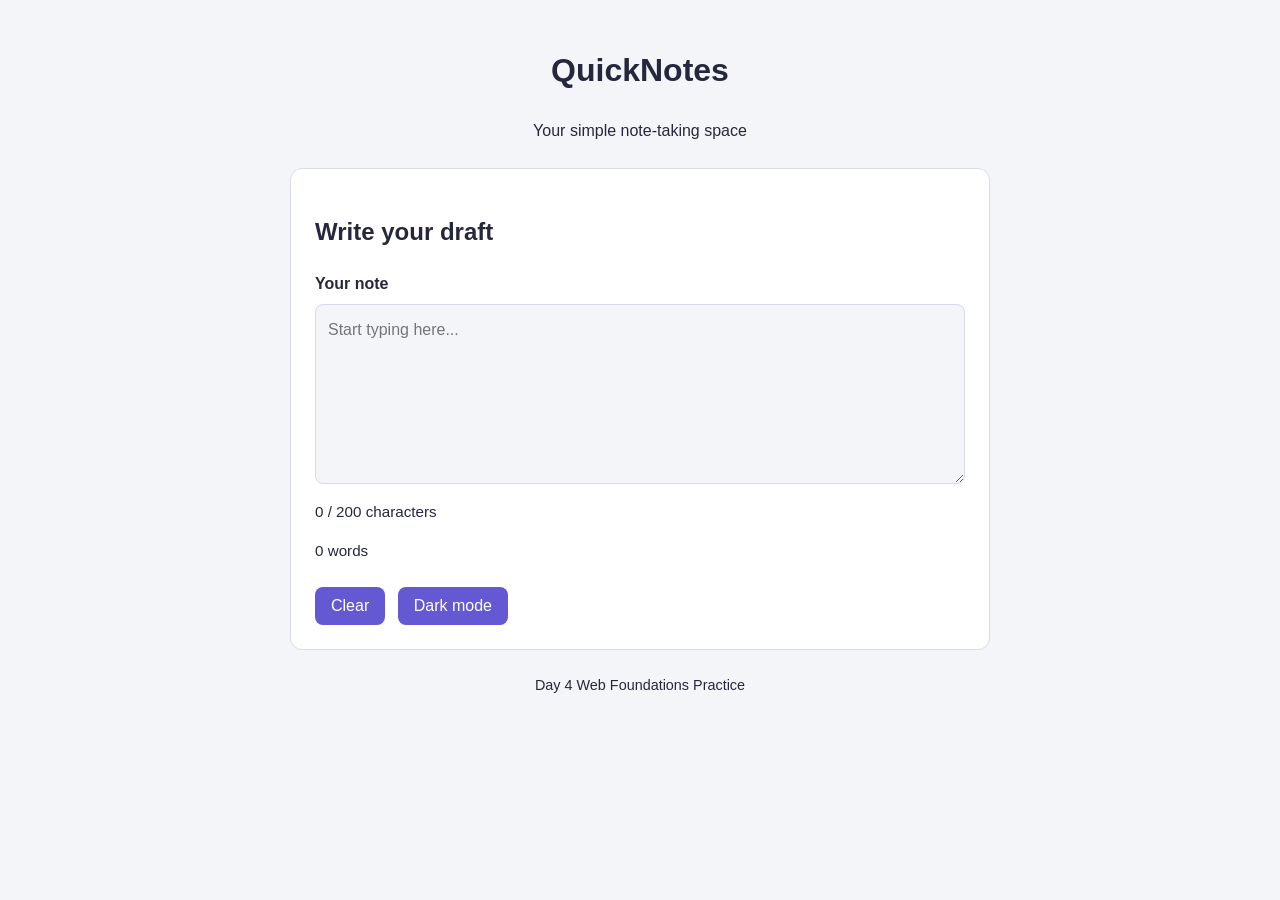
<file: day4/index.html>
<!DOCTYPE html>
<html lang="en">
<head>
  <meta charset="UTF-8">
  <meta name="viewport" content="width=device-width, initial-scale=1.0">
  <title>QuickNotes - Day 4</title>
  <link rel="stylesheet" href="style.css">
  <script src="script.js" defer></script>
</head>
<body>
  <header>
    <h1>QuickNotes</h1>
    <p>Your simple note-taking space</p>
  </header>

  <main>
    <section>
      <h2>Write your draft</h2>

      <label for="note-text">Your note</label>
      <textarea id="note-text" maxlength="200" placeholder="Start typing here..."></textarea>

      <p id="char-count">0 / 200 characters</p>
      <p id="word-count">0 words</p>

      <button id="clear-btn" type="button">Clear</button>
      <button id="theme-toggle" type="button">Dark mode</button>
    </section>
  </main>

  <footer>
    <p>Day 4 Web Foundations Practice</p>
  </footer>
</body>
</html>
</file>
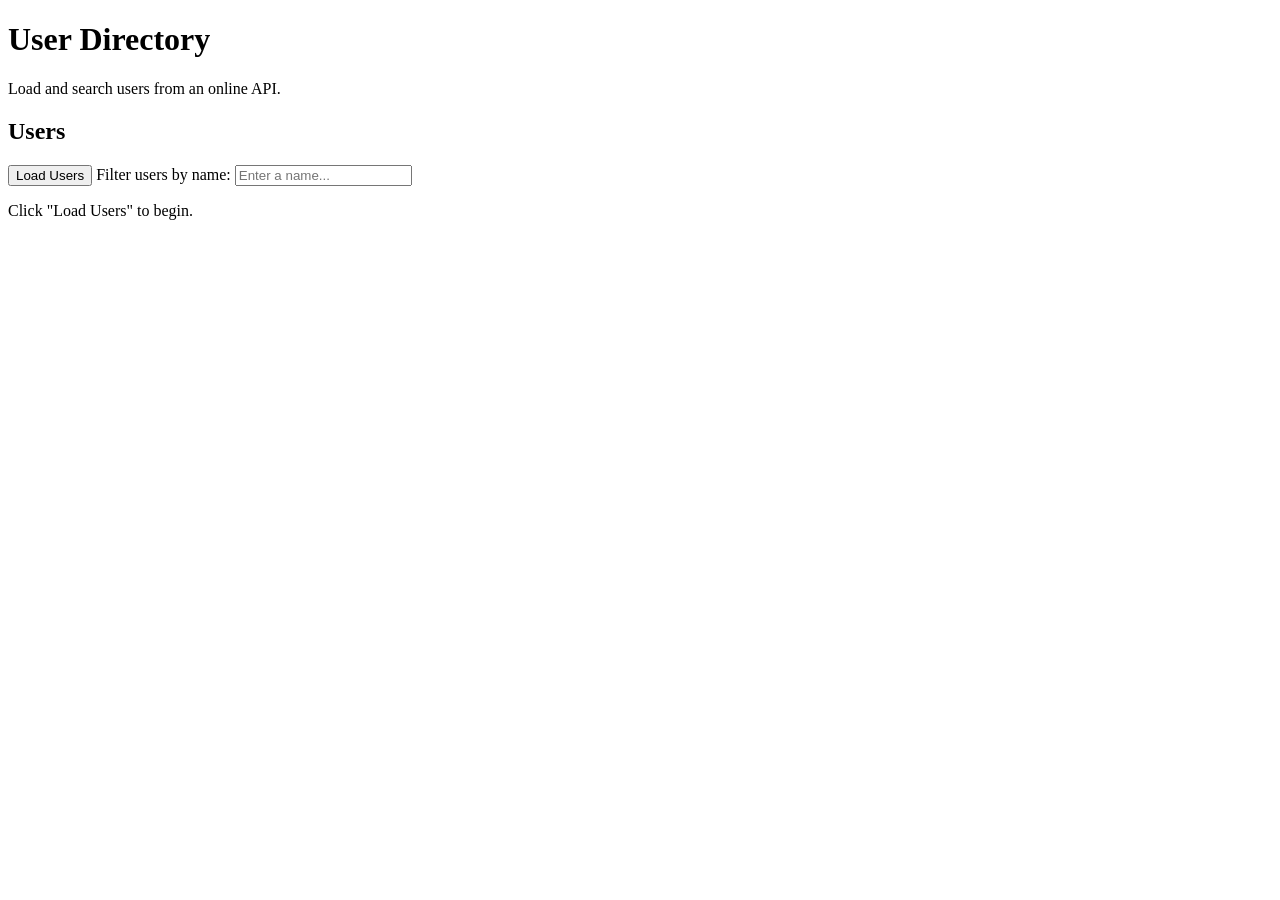
<file: day5/index.html>
<!DOCTYPE html>
<html lang="en">
<head>
  <meta charset="UTF-8">
  <meta name="viewport" content="width=device-width, initial-scale=1.0">
  <title>Day 5 - User Directory</title>
</head>
<body>
  <header>
    <h1>User Directory</h1>
    <p>Load and search users from an online API.</p>
  </header>

  <main>
    <section>
      <h2>Users</h2>

      <button id="load-users" type="button">Load Users</button>

      <label for="filter-input">Filter users by name:</label>
      <input
        type="text"
        id="filter-input"
        placeholder="Enter a name..."
      >

      <p id="status" role="status">Click "Load Users" to begin.</p>

      <ul id="users-list"></ul>
    </section>
  </main>

  <script src="users.js" defer></script>
</body>
</html>
</file>
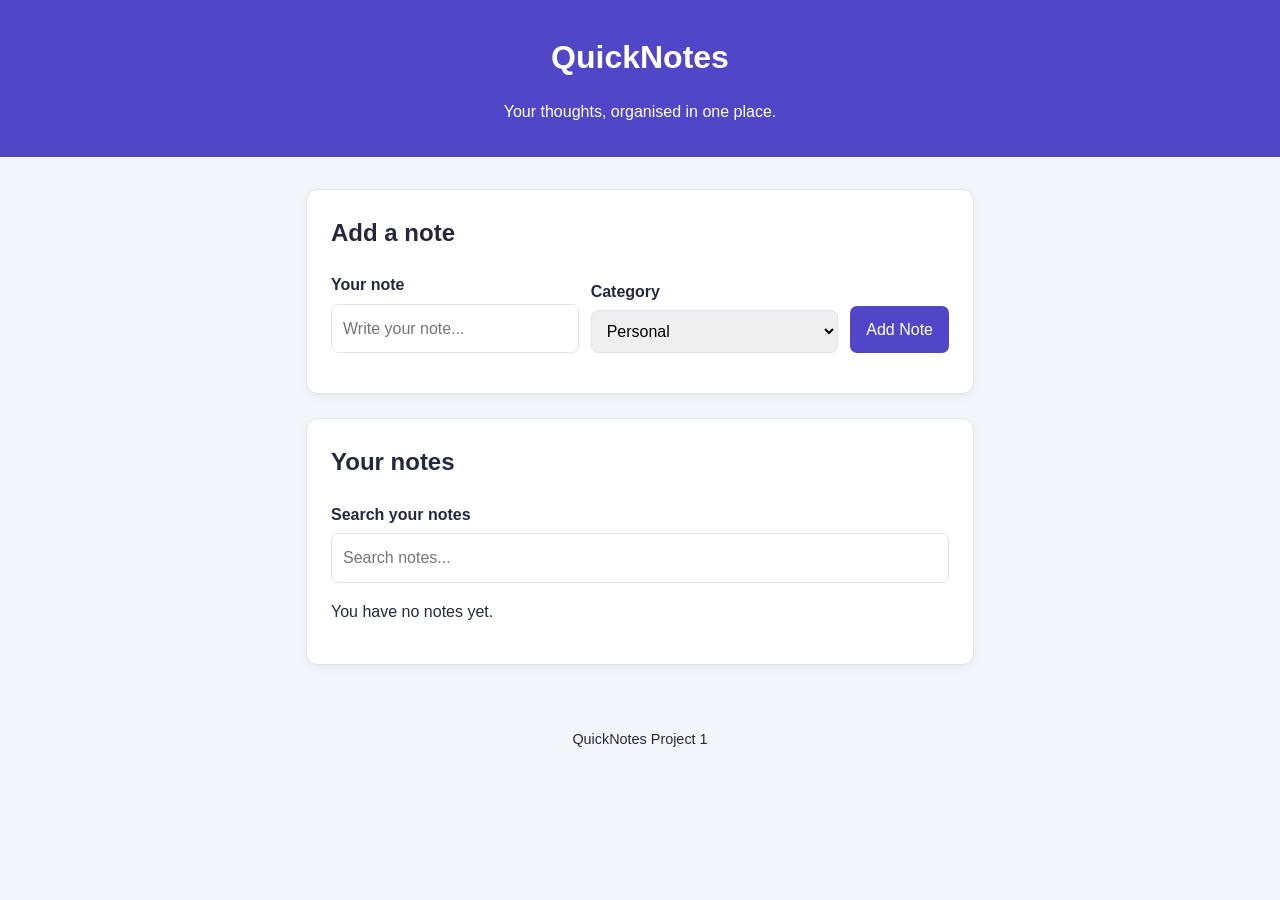
<file: quicknotes-app/index.html>
<!DOCTYPE html>
<html lang="en">
<head>
  <meta charset="UTF-8">
  <meta name="viewport" content="width=device-width, initial-scale=1.0">
  <title>QuickNotes - Your Notes, Organised</title>
  <link rel="stylesheet" href="style.css">
  <script src="script.js" defer></script>
</head>
<body>
  <header>
    <h1>QuickNotes</h1>
    <p>Your thoughts, organised in one place.</p>
  </header>

  <main>
    <section>
      <h2>Add a note</h2>

      <form id="note-form">
        <div>
          <label for="note-input">Your note</label>
          <input
            type="text"
            id="note-input"
            placeholder="Write your note..."
          >
        </div>

        <div>
          <label for="category-select">Category</label>
          <select id="category-select">
            <option value="Personal">Personal</option>
            <option value="Work">Work</option>
            <option value="Study">Study</option>
          </select>
        </div>

        <button type="submit">Add Note</button>
      </form>

      <p id="error-message"></p>
    </section>

    <section>
      <h2>Your notes</h2>

      <label for="search-input">Search your notes</label>
      <input
        type="search"
        id="search-input"
        placeholder="Search notes..."
      >

      <p id="note-count">You have no notes yet.</p>

      <ul id="notes-list"></ul>
    </section>
  </main>

  <footer>
    <p>QuickNotes Project 1</p>
  </footer>
</body>
</html>
</file>
<file: day4/style.css>
:root {
  --bg-color: #f4f5f9;
  --text-color: #25283d;
  --card-color: #ffffff;
  --accent-color: #6558d3;
  --border-color: #d9dce7;
}

body {
  box-sizing: border-box;
  margin: 0;
  padding: 24px;
  background-color: var(--bg-color);
  color: var(--text-color);
  font-family: Arial, sans-serif;
  line-height: 1.6;
  transition: background-color 0.3s, color 0.3s;
}

*,
*::before,
*::after {
  box-sizing: inherit;
}

header,
main,
footer {
  max-width: 700px;
  margin: 0 auto 24px;
}

header {
  text-align: center;
}

section {
  padding: 24px;
  background-color: var(--card-color);
  border: 1px solid var(--border-color);
  border-radius: 12px;
}

label {
  display: block;
  margin-bottom: 8px;
  font-weight: bold;
}

textarea {
  display: block;
  width: 100%;
  min-height: 180px;
  padding: 12px;
  border: 1px solid var(--border-color);
  border-radius: 8px;
  background-color: var(--bg-color);
  color: var(--text-color);
  font: inherit;
  resize: vertical;
}

button {
  margin: 8px 8px 0 0;
  padding: 10px 16px;
  border: none;
  border-radius: 8px;
  background-color: var(--accent-color);
  color: white;
  font-size: 1rem;
  cursor: pointer;
}

button:hover {
  opacity: 0.85;
}

#char-count,
#word-count {
  font-size: 0.95rem;
}

.warning {
  color: #c77700;
}

.over {
  color: #d00000;
  font-weight: bold;
}

body.dark {
  --bg-color: #171923;
  --text-color: #f1f1f5;
  --card-color: #252938;
  --accent-color: #8276ed;
  --border-color: #454b60;
}

footer {
  text-align: center;
  font-size: 0.9rem;
}

@media (max-width: 600px) {
  body {
    padding: 12px;
  }

  section {
    padding: 16px;
  }

  button {
    margin-right: 4px;
  }
}
</file>
<file: quicknotes-app/style.css>
:root {
  --background: #f3f5f9;
  --text: #25283d;
  --card: #ffffff;
  --primary: #5146c7;
  --border: #dfe3eb;
}

* {
  box-sizing: border-box;
}

body {
  margin: 0;
  background: var(--background);
  color: var(--text);
  font-family: Arial, sans-serif;
  line-height: 1.6;
}

header {
  padding: 32px 20px;
  background: #5146c7;
  color: white;
  text-align: center;
}

header h1 {
  margin: 0;
  font-size: 2rem;
}

header p {
  margin-bottom: 0;
}

main {
  width: 100%;
  max-width: 700px;
  margin: 32px auto;
  padding: 0 16px;
}

section {
  margin-bottom: 24px;
  padding: 24px;
  background: var(--card);
  border: 1px solid var(--border);
  border-radius: 12px;
  box-shadow: 0 3px 10px rgba(0, 0, 0, 0.05);
}

h2 {
  margin-top: 0;
}

form {
  display: flex;
  align-items: end;
  gap: 12px;
}

form div {
  flex: 1;
}

label {
  display: block;
  margin-bottom: 6px;
  font-weight: bold;
}

input,
select {
  width: 100%;
  min-width: 0;
  padding: 11px;
  border: 1px solid var(--border);
  border-radius: 7px;
  font: inherit;
}

button {
  padding: 11px 16px;
  border: none;
  border-radius: 7px;
  background: var(--primary);
  color: white;
  font: inherit;
  cursor: pointer;
}

button:hover {
  opacity: 0.85;
}

#error-message {
  color: #c62828;
  font-weight: bold;
}

#notes-list {
  padding: 0;
  list-style: none;
}

.note-card {
  margin: 12px 0;
  padding: 16px;
  background: var(--card);
  border: 1px solid var(--border);
  border-left: 5px solid #008f87;
  border-radius: 8px;
  overflow-wrap: anywhere;
}

.category-personal {
  border-left-color: #008f87;
}

.category-work {
  border-left-color: #a32638;
}

.category-study {
  border-left-color: #2864c5;
}

.category-label {
  display: inline-block;
  margin-top: 8px;
  padding: 2px 8px;
  background: var(--background);
  border-radius: 5px;
  font-size: 0.85rem;
}

.note-date {
  display: block;
  margin-top: 6px;
  color: #666;
  font-size: 0.85rem;
}

.delete-btn {
  margin-top: 12px;
  background: #a32638;
}

footer {
  padding: 16px;
  text-align: center;
  font-size: 0.9rem;
}

@media (max-width: 600px) {
  form {
    flex-direction: column;
    align-items: stretch;
  }

  form div {
    width: 100%;
  }

  section {
    padding: 18px;
  }
}
</file>
